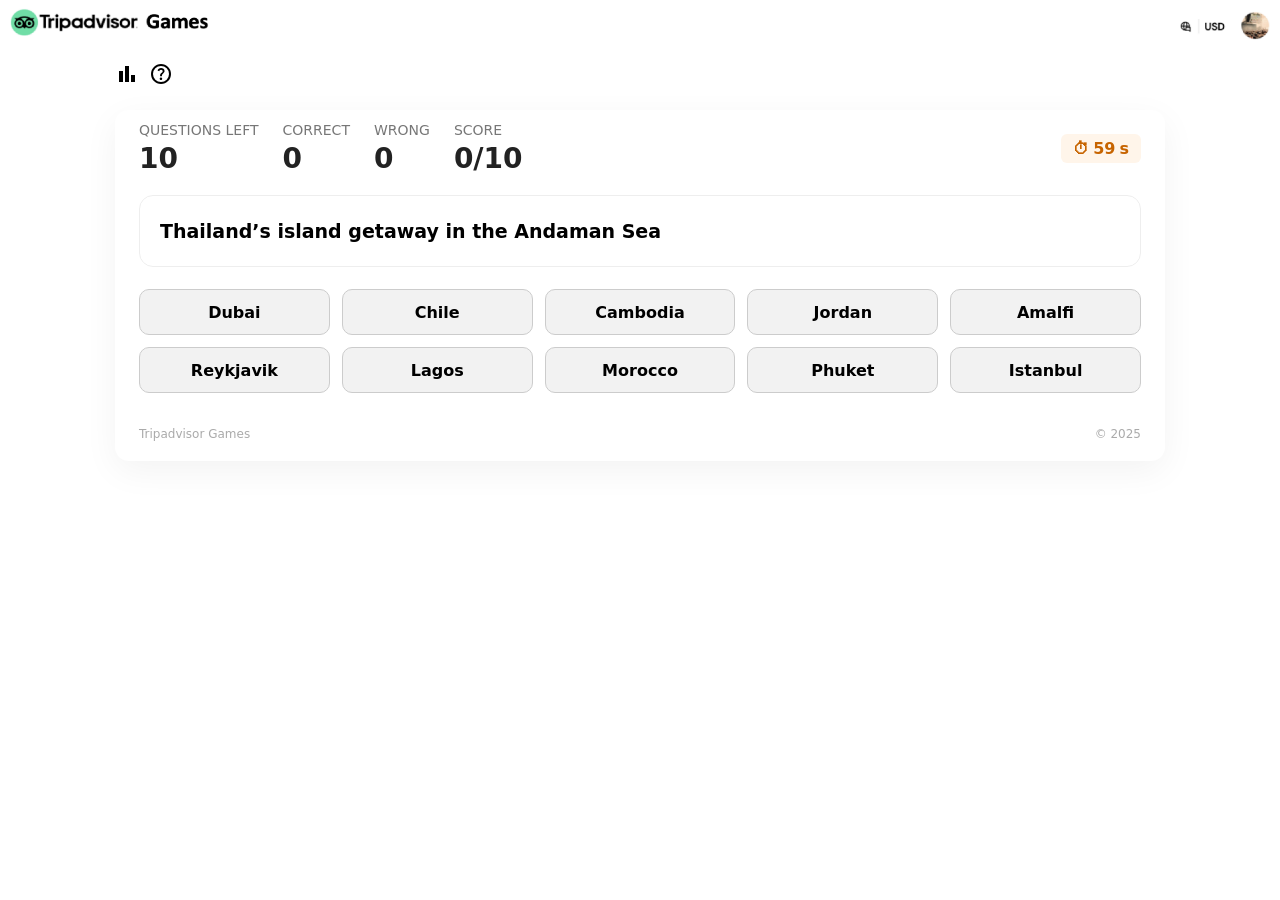
<file: index.html>
<!doctype html>
<html lang="en">
  <head>
    <meta charset="UTF-8" />
    <link rel="icon" type="image/svg+xml" href="./vite.svg" />
    <meta name="viewport" content="width=device-width, initial-scale=1.0" />
      <link rel="preconnect" href="https://fonts.googleapis.com" />
      <link rel="preconnect" href="https://fonts.gstatic.com" crossorigin />
      <link
              href="https://fonts.googleapis.com/css2?family=Roboto:ital,wght@0,100..900;1,100..900&display=swap"
              rel="stylesheet"
      />
    <title>Trivia</title>
    <script type="module" crossorigin src="./assets/index-BQ3mxzZz.js"></script>
    <link rel="stylesheet" crossorigin href="./assets/index-MBy2nVYP.css">
  </head>
  <body>
    <div id="root"></div>
  </body>
</html>
</file>
<file: assets/index-MBy2nVYP.css>
:root{--green: rgba(0, 133, 47, 100%);--light-green: rgba(86, 224, 112, 100%);--dark-green: rgba(31, 68, 46, 100%);--red: rgba(144, 0, 61, 100%);--yellow-green: rgba(178, 255, 26, 100%);--grey: rgba(185, 183, 183, 100%);--light-yellow: rgba(224, 255, 163, 100%);--text-color: #111;--black: #000;font-family:ui-sans-serif,system-ui,-apple-system,Segoe UI,Roboto,Helvetica,Arial}*,*:before,*:after{box-sizing:border-box}._topbar_caeid_1{display:flex;justify-content:space-between;align-items:center;margin-bottom:16px}:root{--bg: #f5f5f5;--card: #fff;--accent: #ff7e00;--text: #222;--muted: #777;--correct: #27ae60;--wrong: #e74c3c}*{box-sizing:border-box}._game_ntyit_15{background:var(--card);width:min(1050px,100%);margin:0 auto;border-radius:14px;box-shadow:0 10px 35px #0000000d;overflow:hidden}._btnRow_ntyit_24{display:flex;gap:10px;width:min(1050px,100%);margin:20px auto}._masthead_ntyit_32{position:sticky;top:0;background:#fff;border-bottom:1px solid #eee;display:flex;justify-content:space-between;align-items:center;padding:10px 20px;z-index:20}._masthead_ntyit_32 img{height:32px;width:auto}._topbar_ntyit_50{position:sticky;top:53px;background:#fff;padding:10px 24px;display:flex;justify-content:space-between;align-items:center;z-index:19;border-bottom:1px solid #f0f0f0}._title-section_ntyit_62{display:flex;align-items:center;gap:14px}._quiz-icon_ntyit_68{width:55px;height:55px;border-radius:12px;object-fit:cover}._title-text_ntyit_75{display:flex;flex-direction:column}._title_ntyit_62{font-size:26px;font-weight:700;color:var(--text);line-height:1.2}._subtitle_ntyit_87{color:var(--muted);font-size:14px;font-weight:500}._timer_ntyit_93{background:#fff5ea;padding:5px 12px;border-radius:6px;display:inline-flex;gap:4px;align-items:center;font-weight:600;color:#c76400;margin-left:auto}._body_ntyit_105{padding:0 24px}._stats_ntyit_109{display:flex;gap:24px;margin:12px 0 20px;align-items:center;flex-wrap:wrap}._statblock_ntyit_117{display:flex;flex-direction:column;gap:4px;font-size:14px;color:var(--muted)}._statnum_ntyit_125{font-size:28px;font-weight:700;color:var(--text)}._qbox_ntyit_131{background:#fff;border:1px solid #eee;border-radius:14px;padding:24px 20px;margin-bottom:16px;display:flex;align-items:center;justify-content:space-between;gap:16px}._qtext_ntyit_143{font-size:19px;font-weight:600}._choices_ntyit_148{display:grid;grid-template-columns:repeat(5,minmax(110px,1fr));gap:12px;margin:22px 0 24px}._choice_ntyit_148{background:#f2f2f2;border:1px solid #ccc;border-radius:10px;padding:10px 6px;text-align:center;font-weight:600;cursor:pointer;transition:.1s;-webkit-user-select:none;user-select:none;min-height:46px;display:flex;justify-content:center;align-items:center;white-space:nowrap;overflow:hidden;text-overflow:ellipsis}._choice_ntyit_148._correct_ntyit_174{background:#2ecc71!important;border-color:#1b874a!important;color:#fff!important;box-shadow:0 0 10px #27ae60a6}._choice_ntyit_148._wrong_ntyit_181{background:#e74c3c24;border-color:#e74c3c;color:#7d231a}._footer_ntyit_187{padding:10px 24px 20px;font-size:12px;color:#aaa;display:flex;justify-content:space-between;align-items:center}._done-screen_ntyit_196{padding:40px 24px 50px;text-align:center}._done-screen_ntyit_196 h2{font-size:28px;margin-bottom:12px}._score-big_ntyit_206{font-size:48px;font-weight:700;margin:20px 0 4px}._btn_ntyit_24{background:var(--accent);color:#fff;border:none;padding:10px 20px;border-radius:999px;cursor:pointer;font-weight:600}@media(max-width:769px){._choices_ntyit_148{grid-template-columns:repeat(2,minmax(120px,1fr))}._topbar_ntyit_50{flex-wrap:wrap;gap:10px}}._ctaCard_ymd7p_2{display:flex;gap:12px;align-items:center;background:#fff;border:1px solid var(--grey);border-radius:12px;padding:10px}._ctaImg_ymd7p_12{width:120px;height:80px;object-fit:cover;border-radius:10px}._ctaBody_ymd7p_19{display:grid;gap:6px}._ctaTitle_ymd7p_24{font-weight:700;color:#0f172a}._ctaSub_ymd7p_29{font-size:13px;color:var(--muted)}._gallery_ymd7p_34{display:grid;grid-template-columns:repeat(auto-fill,minmax(280px,1fr));gap:14px;margin:16px 0}._textCenter_ymd7p_41{text-align:center}._resetButton_1wd1l_1{border:none;margin:0;padding:0;width:auto;overflow:visible;background:transparent;color:inherit;font:inherit;line-height:normal;-webkit-font-smoothing:inherit;-moz-osx-font-smoothing:inherit;-webkit-appearance:none}._panel_1wd1l_26{background:var(--card);width:min(1050px,100%);margin:20px auto;padding:0 20px;border-radius:14px;box-shadow:0 10px 35px #0000000d;overflow:hidden}._h1_1wd1l_37{margin:8px 0 14px;font-size:28px}._h2_1wd1l_42{margin:0 0 12px;font-size:22px}._muted_1wd1l_47{color:var(--muted);margin-bottom:16px}._row_1wd1l_53{display:flex;gap:12px;align-items:center}._btn_1wd1l_83{background:linear-gradient(180deg,#ffffff,var(--grey));border:1px solid var(--btnBorder);color:#0f172a;padding:8px 12px;border-radius:12px;font-weight:600;letter-spacing:.25px;cursor:pointer;transition:transform .06s ease,box-shadow .2s ease,background .2s ease,border-color .2s ease;box-shadow:0 1px #00000008;text-decoration:none;display:inline-flex;align-items:center}._btn_1wd1l_83:hover{transform:translateY(-1px);box-shadow:0 6px 14px #02061714}._btn_1wd1l_83:active{transform:translateY(0);box-shadow:0 2px 6px #0206170f}._tool_1wd1l_129{background:#fff;border:1px solid var(--grey);color:#0f172a;border-radius:10px;padding:8px 12px;cursor:pointer;text-decoration:none;display:inline-flex;align-items:center}._active_1wd1l_113{box-shadow:0 0 0 3px var(--ring);border-color:var(--light-green);color:var(--dark-green)}._overlay_1btt1_1{position:fixed;top:0;left:0;width:100%;height:100%;background:#0006;display:flex;align-items:center;justify-content:center;z-index:1000;opacity:0;transition:opacity .3s ease}._fadeIn_1btt1_16{opacity:1}._fadeOut_1btt1_20{opacity:0}._modal_1btt1_24{background:#fff;border-radius:6px;padding:24px;width:620px;position:relative;box-shadow:0 4px 16px #0003;transform:scale(.9);transition:transform .3s ease,opacity .3s ease;opacity:0;margin:16px}._scaleIn_1btt1_39{transform:scale(1);opacity:1}._scaleOut_1btt1_44{transform:scale(.9);opacity:0}._closeButton_1btt1_49{position:absolute;top:12px;right:12px;border:none;background:none;font-size:20px;cursor:pointer}._title_1btt1_59{font-size:20px;font-weight:700;margin-bottom:12px}._text_1btt1_65{margin-bottom:10px;font-size:14px}._rules_1btt1_70{margin-bottom:20px;font-size:14px}._examplesTitle_1btt1_75{font-weight:700;margin-bottom:8px;font-size:16px}._example_1btt1_75{margin-bottom:16px}._row_1btt1_85{display:flex;gap:6px;margin-bottom:6px}._tile_1btt1_91{width:36px;height:36px;display:flex;align-items:center;justify-content:center;border:2px solid #ccc;font-weight:700;font-size:18px}._correct_1btt1_102{background:#79a86b;color:#fff;border-color:#79a86b}._wrongSpot_1btt1_108{background:#c5b566;color:#fff;border-color:#c5b566}._notInWord_1btt1_114{background:#797c7e;color:#fff;border-color:#797c7e}._caption_1btt1_120{font-size:13px;color:#444}._rules_1btt1_70{line-height:1.7}._wrap_1ggog_1{padding:24px;color:#111}._header_1ggog_6{display:flex;justify-content:flex-end;font-size:14px;margin-bottom:16px;cursor:pointer;color:unset;text-decoration:unset}._close_1ggog_16{margin-left:8px;cursor:pointer}._icon_1ggog_21{width:60px;height:60px;border-radius:8px;background:var(--light-green);margin:16px auto;display:flex;align-items:center;justify-content:center}._icon_1ggog_21 span{color:#fff;font-size:32px}._title_1ggog_36{text-align:center;font-weight:900;font-size:32px;margin:16px 0 28px}._block_1ggog_43{display:flex;flex-wrap:wrap;justify-content:center;margin:32px auto;max-width:400px;gap:4px}._stat_1ggog_52{text-align:center;flex:1}._statValue_1ggog_56{font-size:28px;font-weight:700}._statLabel_1ggog_60{font-size:14px;color:#333}._sectionTitle_1ggog_65{font-weight:700;font-size:14px;margin:16px 0 8px}._dist_1ggog_71{max-width:400px;margin:0 auto}._row_1ggog_76{display:flex;align-items:center;margin:6px 0;font-size:14px;font-weight:600}._num_1ggog_84{width:16px;margin-right:8px}._bar_1ggog_89{flex:1;background:var(--grey);color:#fff;text-align:right;padding:2px 6px;border-radius:2px;font-size:13px;min-width:1em}._highlight_1ggog_99{background:var(--green)}
</file>
